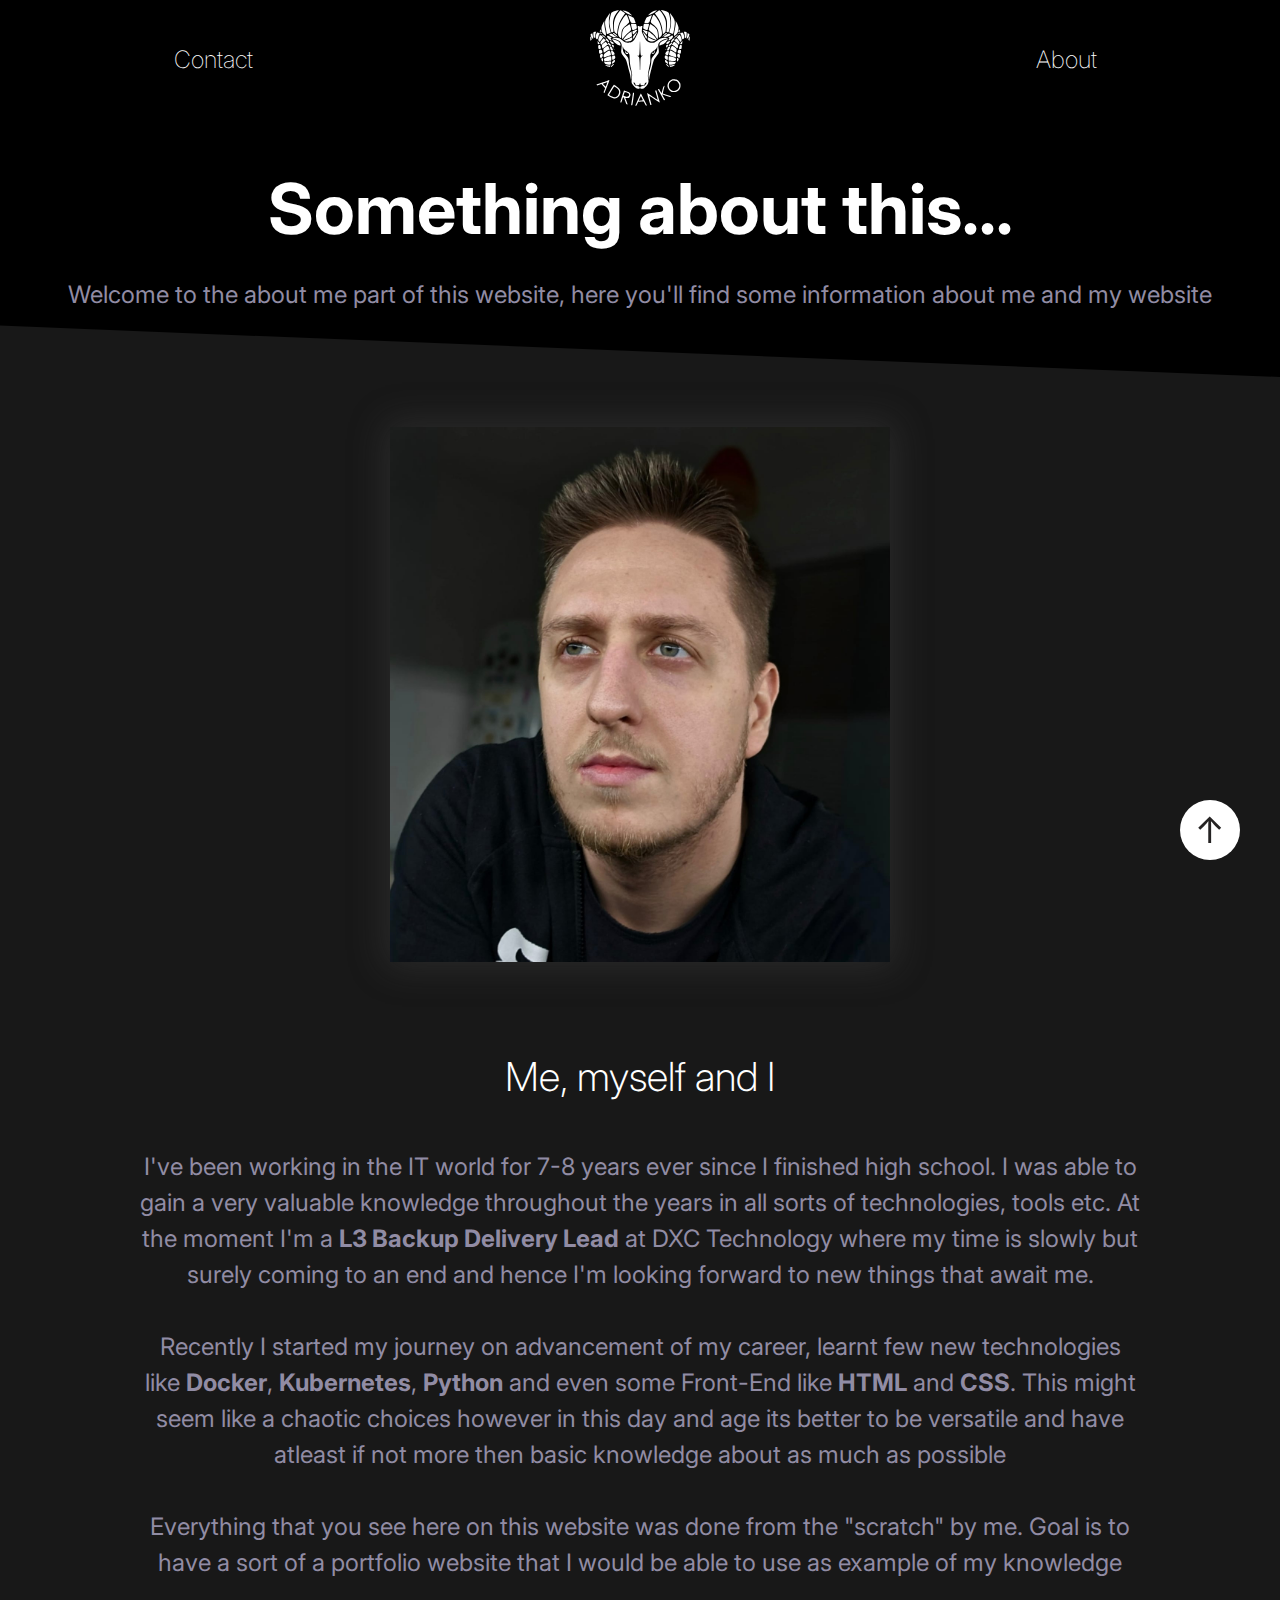
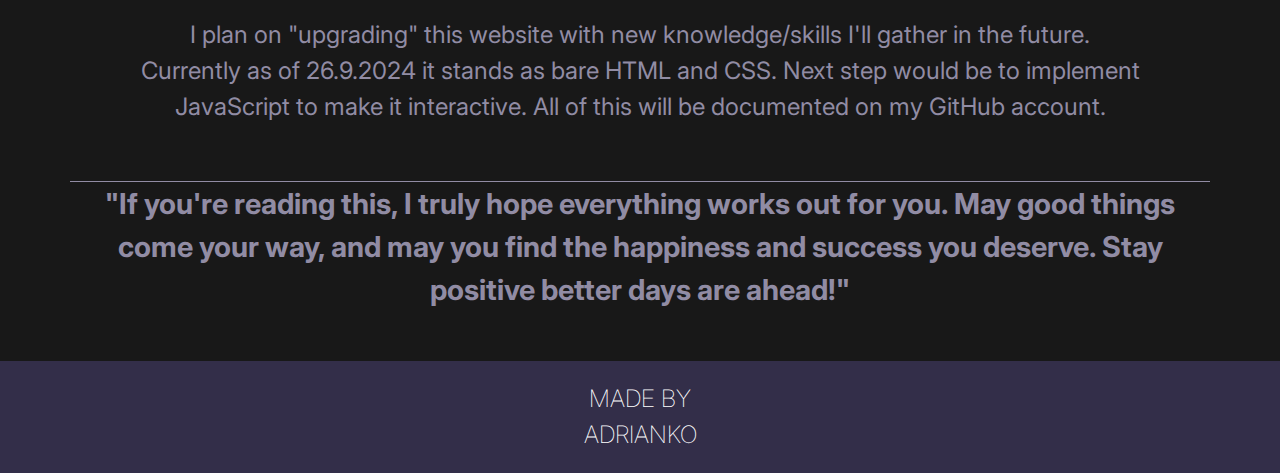
<file: about.html>
<!DOCTYPE html>
<html lang="en">
  <head>
    <meta charset="UTF-8" />
    <meta name="viewport" content="width=device-width, initial-scale=1.0" />
    <title>About me</title>
    <link rel="stylesheet" href="css/styles.css" />
    <link rel="preconnect" href="https://fonts.googleapis.com" />
    <link rel="preconnect" href="https://fonts.gstatic.com" crossorigin />
    <link
      href="https://fonts.googleapis.com/css2?family=Inter:ital,opsz,wght@0,14..32,100..900;1,14..32,100..900&display=swap"
      rel="stylesheet"
    />
    <link rel="stylesheet" href="https://unpkg.com/aos@next/dist/aos.css" />
  </head>
  <body>
    <header>
      <nav class="nav-bar">
        <ul class="list">
          <li class="nav-bar__item">
            <button>
              <a href="#">Contact</a>
            </button>
          </li>
          <li class="nav-bar__item">
            <a href="index.html"
              ><img class="nav-bar__logo" src="images/logo.svg" alt="logo"
            /></a>
          </li>
          <li class="nav-bar__item">
            <button><a href="about.html">About</a></button>
          </li>
        </ul>
      </nav>
    </header>
    <main>
      <header class="main__header2">
        <h1 class="main__heading">Something about this...</h1>
        <p>
          Welcome to the about me part of this website, here you'll find some
          information about me and my website
        </p>
      </header>
      <section class="main__body">
        <img class="selfie" src="images/me.jpg" alt="my photo" />
        <h2 class="main__body-header">Me, myself and I</h2>
        <p class="about_me">
          I've been working in the IT world for 7-8 years ever since I finished
          high school. I was able to gain a very valuable knowledge throughout
          the years in all sorts of technologies, tools etc. At the moment I'm a
          <strong>L3 Backup Delivery Lead</strong> at DXC Technology where my
          time is slowly but surely coming to an end and hence I'm looking
          forward to new things that await me. <br /><br />
          Recently I started my journey on advancement of my career, learnt few
          new technologies like <strong>Docker</strong>,
          <strong>Kubernetes</strong>, <strong>Python</strong> and even some
          Front-End like <strong>HTML</strong> and <strong>CSS</strong>. This
          might seem like a chaotic choices however in this day and age its
          better to be versatile and have atleast if not more then basic
          knowledge about as much as possible <br /><br />
          Everything that you see here on this website was done from the
          "scratch" by me. Goal is to have a sort of a portfolio website that I
          would be able to use as example of my knowledge
          <br /><br />
          I plan on "upgrading" this website with new knowledge/skills I'll
          gather in the future. Currently as of 26.9.2024 it stands as bare HTML
          and CSS. Next step would be to implement JavaScript to make it
          interactive. All of this will be documented on my GitHub account.
          <br /><br />
        </p>
        <p class="about_me-happy container">
          "If you're reading this, I truly hope everything works out for you.
          May good things come your way, and may you find the happiness and
          success you deserve. Stay positive&nbsp;better days are ahead!"
        </p>
      </section>
      <a href="#" class="float"><p class="up">&uarr;</p></a>
    </main>
    <footer class="footer-bar">
      <p class="nav-bar__item">Made by Adrianko</p>
    </footer>
    <script src="https://unpkg.com/aos@next/dist/aos.js"></script>
    <script>
      AOS.init();
    </script>
  </body>
</html>
</file>
<file: css/styles.css>
/* Miscellaneous */

@import url(normalize.css);
@import url(wow_styles.css);

:root{
    --gradient-rot: 1turn;
    --color-primary: #2584ff;
    --color-secondary: #00d9ff;
    --color-accent: #ff3400;
    --color-headings: #c4c4c4;
    --color-body: #918ca4;
    --color-body-darker: #5c5577;
    --color-border: #ccc;
    --border-radius: 30px;
}

.container{
    max-width: 1140px;
    margin: 0 auto;
}

/* Topography */

::selection{
    background: var(--color-primary);
    color: white;
}
html{
    font-size: 62.5%;
    scroll-behavior: smooth;
}

body{
    font-family: Inter, Arial, Helvetica, sans-serif;
    font-size: 2.4rem;
    line-height: 1.5;
    color: var(--color-body);
    background: #181818;
    width: 100%;
    height: 100%;
}
h1, h2, h3{
    color: var(--color-headings);
    margin-bottom: 1rem;
    line-height: 1.1;
}
h1{
    font-size: 7rem;
}
h2{
    font-size: 4rem;
}
h3{
    font-size: 3rem;
    font-weight: 500;
    
}
p{
    margin-top: 0;
}

.disclaimer{
    font-size: small;
    margin: 0;
    padding: 0;
}
/* Lists */

.list{
    list-style: none;
    margin: 0;
    padding: 0;
    display: flex;
    align-items: center;
    justify-content: space-around;
}
.list__mainchar{
    display: grid;
    grid-template-columns: 5;
}
a{
    text-decoration: none;
    color: white;
}

/* Navigation Bar */

.nav-bar{
    background: #000000;
}
.nav-bar__logo{
    width: 100px;
    padding-top: 1rem;
    filter: invert();
    justify-self: center;
    transition: transform 0.2s;
}
.nav-bar__logo:hover{
    transform: scale(1.1);
}
.nav-bar__item{
    text-transform: uppercase;
    width: 150px;
    text-align: center;
}


/* Main */
.main__header{
    text-align: center;
    padding-bottom: 2rem;
    background: white;
    background: #000000;
    /* clip-path: polygon(0 0, 100% 0, 100% 80%, 0% 100%); */
}
.main__header2{
    text-align: center;
    padding-bottom: 2rem;
    background: white;
    background: #000000;
    clip-path: polygon(0 0, 100% 0, 100% 100%, 0% 80%);
}
.main__header>h1, .main__header2>h1{
    margin-top: 0rem;
    padding-top: 5rem;
    padding-bottom: 2rem;
}
.main__header>p, .main__header2>p{
    padding-bottom: 2rem;
}
.main__heading{
    color: white;
}
.main__body-header{
    font-weight: 250;
    color: white;
    margin-bottom: 5rem;
}
.main__body{
    text-align: center;

}
.wowClass
{
    display: inline-block;
    height: 50rem;
    width: 50rem;
    margin: 0rem auto;
    margin-bottom: 2rem;
    max-width: 50rem;
}
.wowClass:hover
{
    outline: 0.25em solid var(--color-body-darker);
    outline-offset: -0.25em;
}

.charName
{
    color: white;
    font-weight: 600;    
}
.charImg
{
    width: 100px;
    height: 100px;
    object-fit:contain;
    object-position: 0px 25px;
    transform: scale(10);
    z-index: -4;
    pointer-events: none;
    overflow: hidden;
}
.charImg::selection{
    background-color: rgba(0, 0, 0, 0);
}

/* Raider.IO Ratings */
.raiderio__list{
    border-top: 1px solid white;
    display: grid;
    grid-template-columns: repeat(auto-fit, minmax(350px, 1fr));
    grid-template-rows: auto;
}
.raid__rating{
    margin-top: 4rem;
}
.rio__body{
    border: 1px solid white;
}
.rio__heading{
    font-weight: 200;
    margin: 0;
    margin-bottom: 1rem;
    text-transform: uppercase;
}
.rio__rarity4{
    color: rgb(237, 100, 110);
}
.rio__rarity3{
    color: rgb(172, 56, 229);
}
.rio__rarity2{
    color: rgb(123, 86, 231);
}
.rio__rarity1{
    color: rgb(21, 114, 218);
}
.rio__rating{
    position: relative;
    top: 10px;
    right: 5px;
}
li>img:hover{
    transform: scale(1.2);
}


/* Button */
button{
    background: rgb(0, 0, 0, 0);
    border: none;
    font-weight: 150;
    transition: transform 0.3s;
}
button:hover{
    transform: scale(1.2);
}

/* Footer */
.footer-bar{
    display: flex;
    background: #332e49;
    text-align: center;
    justify-content: center;
    align-content: center;
}
.footer-bar>p{
    font-weight: 150;
    margin: 2rem;
    color: white;
}

/* Grid */
.grid{
    display: grid;
    grid-template-columns: repeat(3, 1fr);
    /* grid-template-columns: repeat(auto-fit, minmax(350px, 1fr)); */
    justify-content: center;
    margin: 0 auto;
    /* gap: 1rem; */
}
/* Floating button */
.float{
	position:fixed;
	width:60px;
	height:60px;
	bottom:40px;
	right:40px;
	background-color:rgb(255, 255, 255);
	color:#252323;
	border-radius:50px;
	text-align:center;
    align-content: center;
}
.float:hover{
    transform: scale(1.1);
}
.up{
	margin-top:1.3rem;
    transform: scale(1.5);
}

/* Image */
@keyframes myAnim {
	0% {
		animation-timing-function: ease-in;
		opacity: 0;
		transform: translateY(-250px);
	}

	38% {
		animation-timing-function: ease-out;
		opacity: 1;
		transform: translateY(0);
	}

	55% {
		animation-timing-function: ease-in;
		transform: translateY(-65px);
	}

	72% {
		animation-timing-function: ease-out;
		transform: translateY(0);
	}

	81% {
		animation-timing-function: ease-in;
		transform: translateY(-28px);
	}

	90% {
		animation-timing-function: ease-out;
		transform: translateY(0);
	}

	95% {
		animation-timing-function: ease-in;
		transform: translateY(-8px);
	}

	100% {
		animation-timing-function: ease-out;
		transform: translateY(0);
	}
}
.selfie{
    max-width: 500px;
    object-fit: cover;
    box-shadow: 0px 0px 35px 5px #52525254;
    margin-bottom: 5rem;
    margin-top: 5rem;
    animation: myAnim 1s ease 0s 1 normal forwards;
}

/* About me */
.about_me{
    max-width: 1000px;
    margin: 0 auto 2rem auto ;
}
.about_me-happy{
    font-size: larger;
    border-top: 1px solid;
    font-weight: 700;
    margin-bottom: 5rem;
}
</file>
